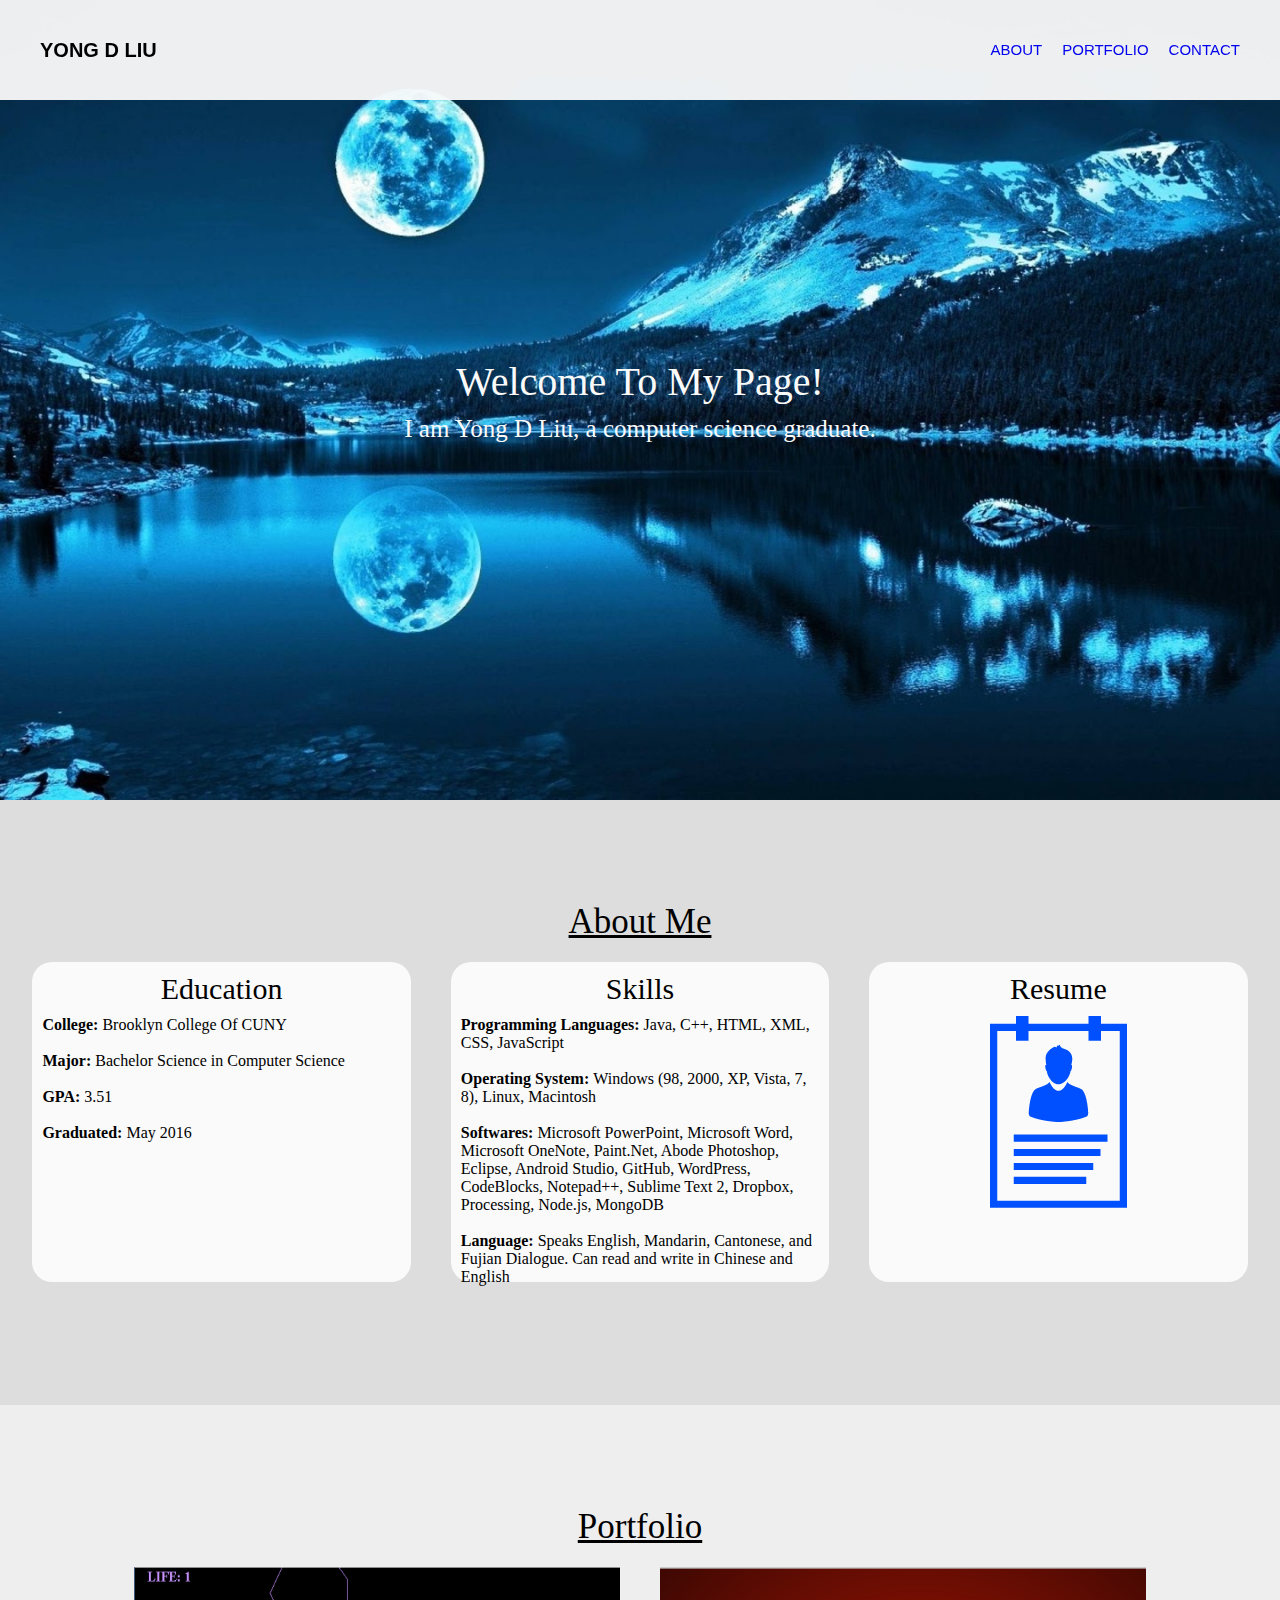
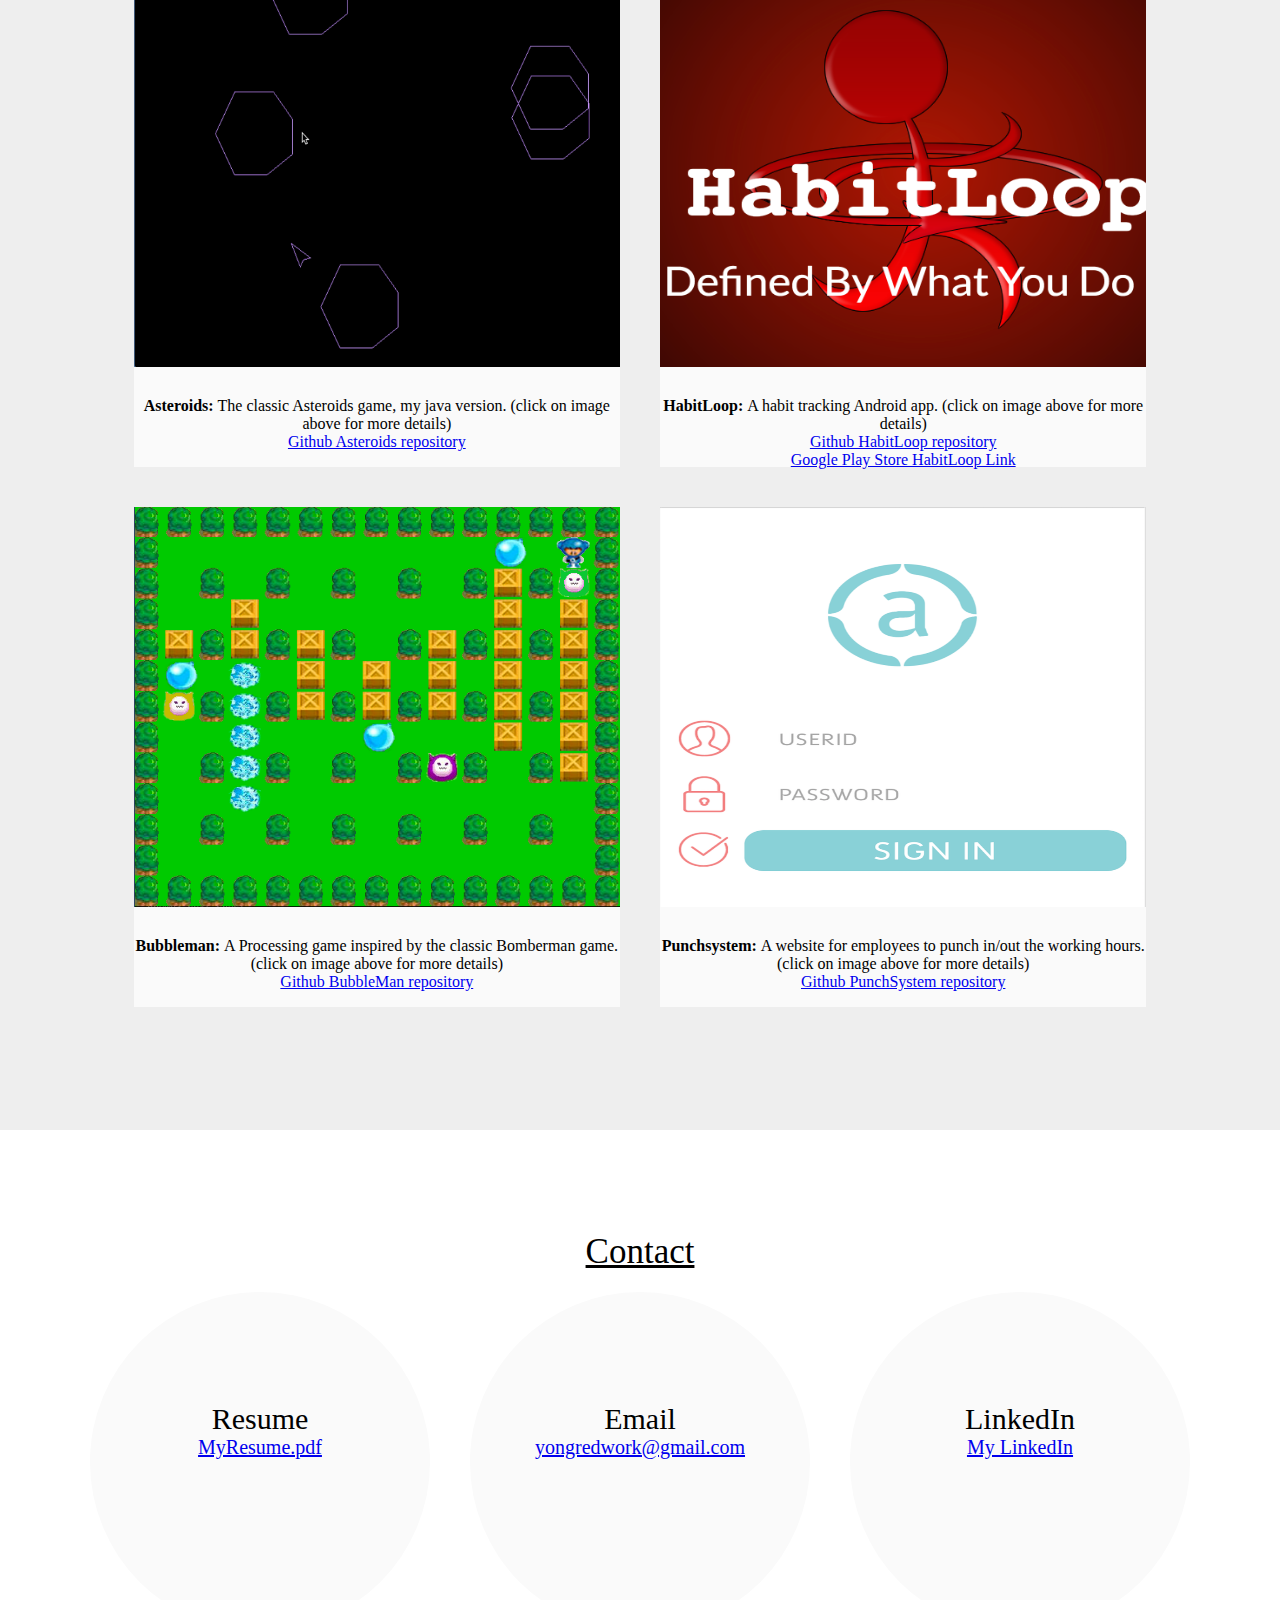
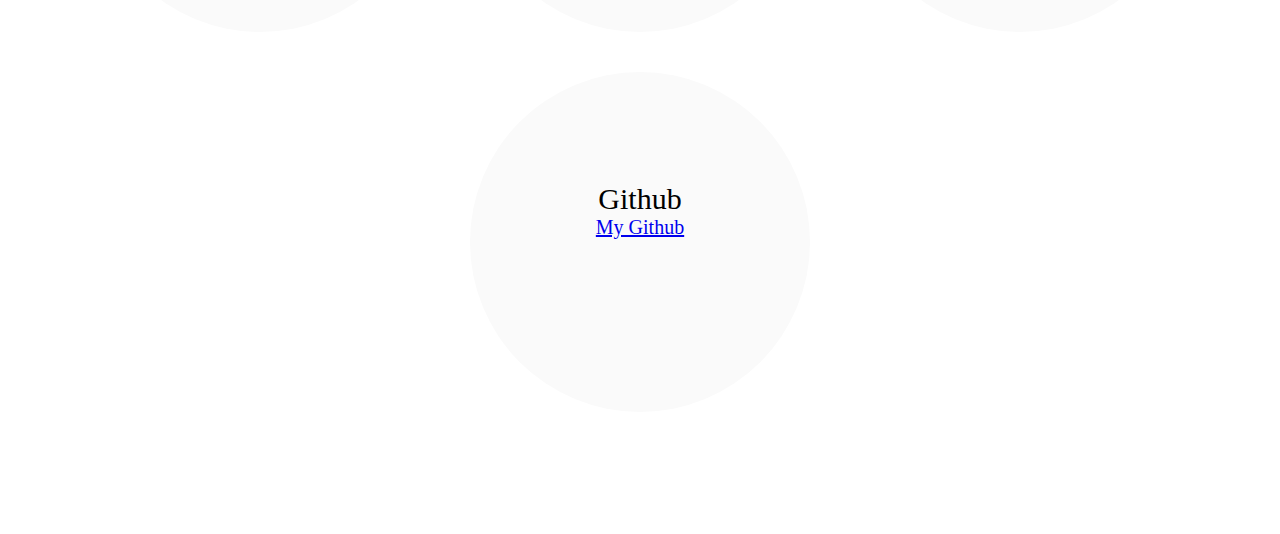
<file: index.htm>
<!DOCTYPE html>

<html><head><meta http-equiv="Content-Type" content="text/html; charset=UTF-8"><title></title><meta chrset="utf-8"><link rel="stylesheet" href="./blog_files/blogstyle.css"><link rel="stylesheet" href="./blog_files/blog.css"><script src="./blog_files/jquery-2.1.4.js"></script><style type="text/css"></style><script src="./blog_files/blog.js"></script><script src="./blog_files/blogToggle.js"></script><script src="./blog_files/blogModal.js"></script></head><body class="bgbody"><div class="main"><nav class="navigationBar"><div class="myName">Yong D Liu</div><div class="linksContainer"><a href="#about" class="aboutLink">About</a><a href="#portfolio" class="portfolioLink">Portfolio</a><a href="#contact" class="contactLink">Contact</a></div><div class="dropDown"><img src="./blog_files/nav.png" alt="navigation bars" class="dropBtn"></div></nav><div class="dropDownContent" style="display: none;"><a href="#about" class="aboutLink">About</a><a href="#portfolio" class="portfolioLink">Portfolio</a><a href="#contact" class="contactLink">Contact</a></div><div class="welcome"> <div class="textBar"><div class="headIntro">Welcome To My Page!</div><div class="bodyIntro">I am Yong D Liu, a computer science graduate. </div></div></div><div class="about"> <div class="header">About Me</div><div class="body"><div id="education" class="bodyElement"> <div class="title">Education</div><div class="content"> 
<strong>College: </strong> Brooklyn College Of CUNY <br><br> <strong>Major: </strong> Bachelor Science in Computer Science <br><br> <strong>GPA: </strong> 3.51 <br><br> <strong>Graduated: </strong> May 2016</div></div><div id="skills" class="bodyElement"> <div class="title">Skills</div><div class="content"> 
<strong>Programming Languages: </strong> Java, C++, HTML, XML, CSS, JavaScript <br><br> <strong>Operating System: </strong> Windows (98, 2000, XP, Vista, 7, 8), Linux, Macintosh <br><br> <strong>Softwares: </strong> Microsoft PowerPoint, Microsoft Word, Microsoft OneNote, Paint.Net, Abode Photoshop, Eclipse, Android Studio, GitHub, WordPress, CodeBlocks, Notepad++, Sublime Text 2, Dropbox, Processing, Node.js, MongoDB <br><br> <strong>Language: </strong> Speaks English, Mandarin, Cantonese, and Fujian Dialogue. Can read and write in Chinese and English </div></div><div id="resume" class="bodyElement"> <div class="title">Resume</div><div class="content"><a href="/res/YongDLiu_Resume.pdf" target="_blank"><img src="./blog_files/resume.png" alt="My Resume"></a></div></div></div></div><div class="portfolio"> <div class="header">Portfolio</div><div class="body"><div id="asteroidsDiv" class="bodyElement"><div id="asteroidsImg" class="image"></div><div class="description"> 
<strong>Asteroids: </strong> The classic Asteroids game, my java version. (click on image above for more details)<br> <a href="http://github.com/yongred/Asteroids" target="_blank">Github Asteroids repository</a></div></div><div id="habitloopDiv" class="bodyElement"><div id="habitloopImg" class="image"></div><div class="description"><strong>HabitLoop: </strong> A habit tracking Android app. (click on image above for more details) <br> <a href="http://github.com/yongred/HabitLoop" target="_blank">Github HabitLoop repository</a><br><a href="http://play.google.com/store/apps/details?id=com.yongliu.habitloop&amp;hl=en" target="_blank">Google Play Store HabitLoop Link</a></div></div><div id="bubblemanDiv" class="bodyElement"><div id="bubblemanImg" class="image"></div><div class="description"><strong>Bubbleman: </strong> A Processing game inspired by the classic Bomberman game. (click on image above for more details)<br> <a href="http://github.com/yongred/bubbleMan" target="_blank">Github BubbleMan repository</a></div></div><div id="punchsystemDiv" class="bodyElement"><div id="punchsystemImg" class="image"></div><div class="description"><strong>Punchsystem: </strong> A website for employees to punch in/out the working hours. (click on image above for more details)<br> <a href="http://github.com/nixh/punchsystem" target="_blank">Github PunchSystem repository</a></div></div><div id="asteroidsModal" class="modal" style="display: none;"><div class="modalContent"><span class="close">CLOSE</span><section class="display"><div id="asteroidsContain" class="container"><div style="display: none;" class="imgDiv"><img src="./blog_files/Asteroids1.png" alt="Asteroids1"></div><div class="imgDiv" style="display: none;"><img src="./blog_files/Asteroids2.png" alt="Asteroids2"></div><div class="imgDiv" style="display: none;"><img src="./blog_files/Asteroids3.png" alt="Asteroids3"></div><div class="imgDiv" style="display: none;"><img src="./blog_files/Asteroids4.png" alt="Asteroids4"></div><div class="imgDiv" style="display: inline-block;"><img src="./blog_files/Asteroids5.png" alt="Asteroids5"></div><div class="imgDiv" style="display: none;"><img src="./blog_files/Asteroids6.png" alt="Asteroids6"></div><div class="imgDiv" style="display: none;"><img src="./blog_files/Asteroids7.png" alt="Asteroids7"></div><div class="imgDiv" style="display: none;"><img src="./blog_files/Asteroids8.png" alt="Asteroids8"></div></div><button class="prev">Previous</button><button class="next">Next</button><div class="description"><strong>Asteroids: </strong> The main feature of the classic Asteroids Game is its game physics. First, the rotation of the ship when pressing the left or right key. It is done by using the rotation matrix. Second, when press the thrust key, the ship needs to accelerates, done by multiplying the percentage of the acceleration value to the current velocity. Thirdly, it needs to glide for a period of time after player release the thrust key. It is done by multiplying the deceleration percentage to the current velocity. When an asteroid hits by a bullet, it will become a smaller asteroid, and if hit the second time, it will be destroyed. Ship will have 3 lives, each time it gets destroyed, it will spawn at the center with a short invincible period.</div></section></div></div><div id="habitloopModal" class="modal" style="display: none;"><div class="modalContent"><span class="close">CLOSE</span><section class="display"><div id="habitloopContain" class="container"><div style="display: none;" class="imgDiv"><img src="./blog_files/habitloop1.png" alt="habitloop1"></div><div class="imgDiv" style="display: none;"><img src="./blog_files/habitloop2.png" alt="habitloop2"></div><div class="imgDiv" style="display: none;"><img src="./blog_files/habitloop3.png" alt="habitloop3"></div><div class="imgDiv" style="display: none;"><img src="./blog_files/habitloop4.png" alt="habitloop4"></div><div class="imgDiv" style="display: inline-block;"><img src="./blog_files/habitloop5.png" alt="habitloop5"></div><div class="imgDiv" style="display: none;"><img src="./blog_files/habitloop6.png" alt="habitloop6"></div><div class="imgDiv" style="display: none;"><img src="./blog_files/habitloop7.png" alt="habitloop7"></div><div class="imgDiv" style="display: none;"><img src="./blog_files/habitloop8.png" alt="habitloop8"></div></div><button class="prev">Previous</button><button class="next">Next</button><div class="description"><strong>HabitLoop: </strong> HabitLoop is an Android Application that keep track of the habit you want to develop. It uses a calendar to edit which days you completed that habit. It also have a graph to show you your progress through out the months and weeks. </div></section></div></div><div id="bubblemanModal" class="modal" style="display: none;"><div class="modalContent"><span class="close">CLOSE</span><section class="display"><div id="bubblemanContain" class="container"><div style="display: none;" class="imgDiv"><img src="./blog_files/bubbleman1.png" alt="bubbleman1"></div><div class="imgDiv" style="display: none;"><img src="./blog_files/bubbleman2.png" alt="bubbleman2"></div><div class="imgDiv" style="display: none;"><img src="./blog_files/bubbleman3.png" alt="bubbleman3"></div><div class="imgDiv" style="display: none;"><img src="./blog_files/bubbleman4.png" alt="bubbleman4"></div><div class="imgDiv" style="display: none;"><img src="./blog_files/bubbleman5.png" alt="bubbleman5"></div><div class="imgDiv" style="display: none;"><img src="./blog_files/bubbleman6.png" alt="bubbleman6"></div><div class="imgDiv" style="display: inline-block;"><img src="./blog_files/bubbleman7.png" alt="bubbleman7"></div><div class="imgDiv" style="display: none;"><img src="./blog_files/bubbleman8.png" alt="bubbleman8"></div><div class="imgDiv" style="display: none;"><img src="./blog_files/bubbleman9.png" alt="bubbleman9"></div><div class="imgDiv" style="display: none;"><img src="./blog_files/bubbleman10.png" alt="bubbleman10"></div></div><button class="prev">Previous</button><button class="next">Next</button><div class="description"><strong>BubbleMan: </strong> Similar to BomberMan, the main mechanic of the game is to drop bubbles to attack. Agents can drop bubbles on the ground, and it will explode after a peroid of time. If an agent is blasted when bubble exploded, that agent will be killed. If there is a chest blasted then that chest will blow up and have a chance to spawn an item. There are 2 types of items, one for the agent to be able to drop more bubbles, and the other one for the agent's bubbles to blast longer. There are 3 AIs controlled by computer to be your enemies. They will attack you if there is an open path to you, if not they will blow up the chests and get items. The AIs also able to avoid being blasted b calculating the save areas. I programmed the AIs using A* pathfinding algorithms. The player will win if all enemies are dead.</div></section></div></div><div id="punchsystemModal" class="modal" style="display: none;"><div class="modalContent"><span class="close">CLOSE</span><section class="display"><div id="punchsystemContain" class="container"><div style="display: none;" class="imgDiv"><img src="./blog_files/punchsystem1.png" alt="punchsystem1"></div><div class="imgDiv" style="display: none;"><img src="./blog_files/punchsystem2.png" alt="punchsystem2"></div><div class="imgDiv" style="display: none;"><img src="./blog_files/punchsystem3.png" alt="punchsystem3"></div><div class="imgDiv" style="display: none;"><img src="./blog_files/punchsystem4.png" alt="punchsystem4"></div><div class="imgDiv" style="display: none;"><img src="./blog_files/punchsystem5.png" alt="punchsystem5"></div><div class="imgDiv" style="display: none;"><img src="./blog_files/punchsystem6.png" alt="punchsystem6"></div><div class="imgDiv" style="display: inline-block;"><img src="./blog_files/punchsystem7.png" alt="punchsystem7"></div><div class="imgDiv" style="display: none;"><img src="./blog_files/punchsystem8.png" alt="punchsystem8"></div><div class="imgDiv" style="display: none;"><img src="./blog_files/punchsystem9.png" alt="punchsystem9"></div><div class="imgDiv" style="display: none;"><img src="./blog_files/punchsystem10.png" alt="punchsystem10"></div></div><button class="prev">Previous</button><button class="next">Next</button><div class="description"><strong>PunchSystem: </strong> PunchSystem is a Project I contributed to as an intern in <em>Future Intedu Center Inc. </em> It is a web software used in any company for the employees to clock in/out during the work hours. I am the Front End developer of this project. <br> My responsibilities were: Set up the basic structures of the websites using Jade template and html; Setup developing environment by installing Node.js, Express.js using npm package manager and installing MongoDB; Decorated the website according to the design using both pure CSS and Less.js; Developed the functionalities of the website using JavaScript and JQuery; Manipulated data transferred by the backend developers, handling JSON formed datas; Used Github for version control, make sure the front end and back end developments are at the same page.</div></section></div></div></div></div><div class="contact"> <div class="header">Contact</div><div class="body"><div id="resumeDiv" class="bodyElement"><div class="title">Resume</div><a href="/res/YongDLiu_Resume.pdf" target="_blank">MyResume.pdf</a></div><div id="emailDiv" class="bodyElement"><div class="title">Email</div><a href="mailto:yongredwork@gmail.com">yongredwork@gmail.com</a></div><div id="linkedInDiv" class="bodyElement"><div class="title">LinkedIn</div><a href="http://www.linkedin.com/in/yongdliu" target="_blank">My LinkedIn</a></div><div id="githubDiv" class="bodyElement"><div class="title">Github</div><a href="http://www.github.com/yongred" target="_blank">My Github</a></div></div></div></div></body></html>
</file>
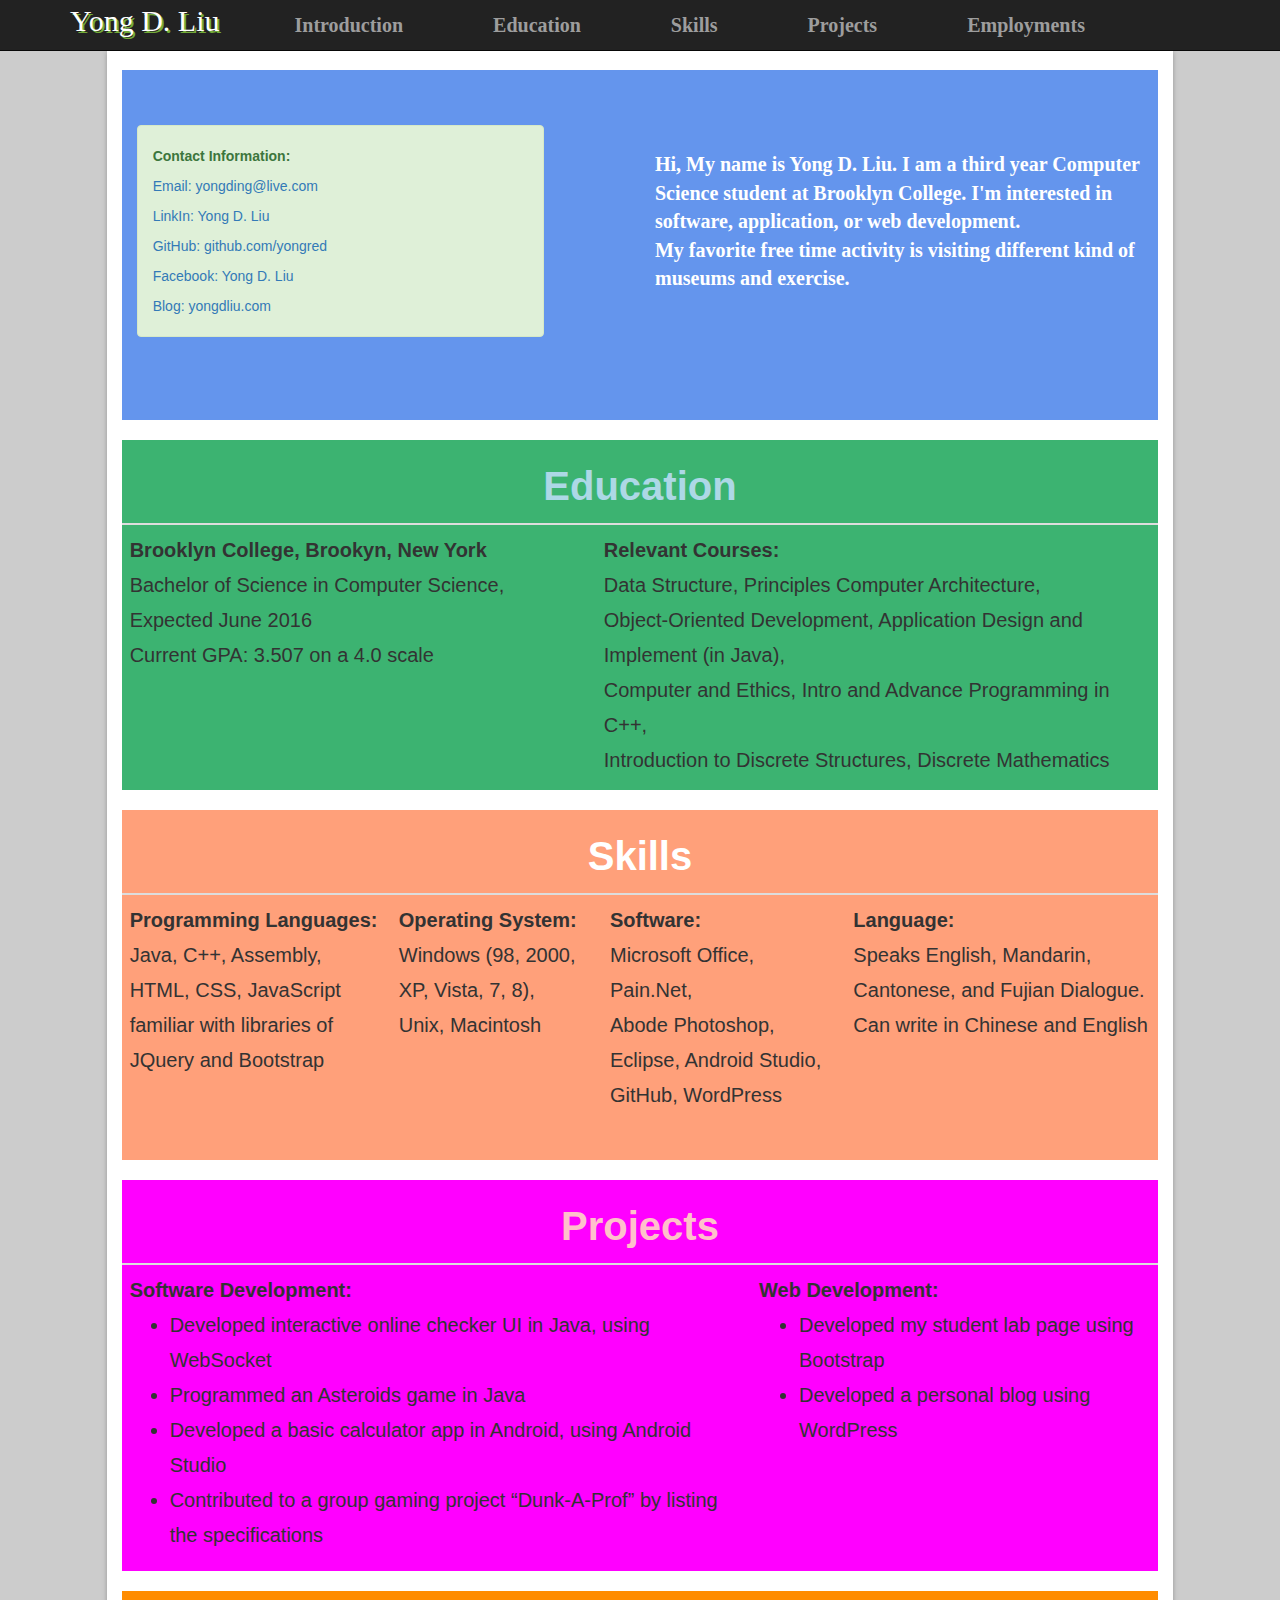
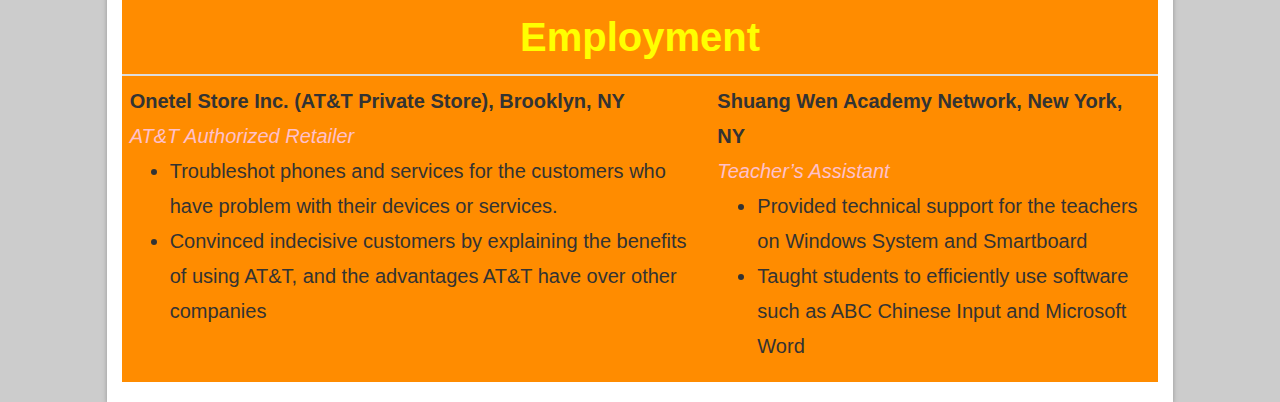
<file: index.html>
<html>
	<head>
		<meta charset="utf-8">
		<meta name="viewport" content="width=device-width, initial-scale=1">
		
		<style>
		#MyName{
			color:#ffffff;
			font-size:30px;
			margin-right: 30px;
			text-shadow: 2px 2px #73ab39;
			font-family: "Times New Roman";
		}
		
		.navItem{
			font-family: "Times New Roman";
			margin-right:30px;
			margin-left:30px;
			font-size:20px;
			font-weight: bold;
		}
		
		.navItem:hover{
			box-shadow:5px 5px 5px  #777;
			transform: scale(1.5,1.5);
			cursor:pointer;
		}

		
		#theBody{
			background-color:#cccccc;
			background-position:left top;
			min-height:420px;
			width:100%
		}
		#main{
			margin-top:50px;
			background-color:#ffffff;
			box-shadow:0 2px 5px 0 rgba(0,0,0,.26);
		}

		.grid{
			margin-top:20px;
			background-color:#FFFFFF;
			min-height:350px;
			text-align:center;
			background-size: 100% 400px;
			background-repeat: no-repeat;
			padding-top:10px;
		}
		
		.grid .gridLeft{
			margin:0 auto;
			min-height:250px;
		}

		.grid .gridRight{
			margin:0 auto;
			min-height:250px;

			display:inline-block;
			vertical-align:top;
		}
		
		.grid .gridRight div{
			padding-top:70px;
			color:#ffffff; 
			font-size:20px;
			font-family:"Montserrat";
			font-weight:bold;
			text-align:left;
		}
		
		.contact{
			text-align: left;
			margin-top:45px;
			line-height:30px;
		}
		
		#eduHead{
			font-size:40px;
			color:lightBlue;
		}
		
		#eduBody td{
			line-height:35px;
			font-size:20px;
		}
		
		#skillHead{
			font-size:40px;
			color:white;
		}
		
		#skillBody td{
			line-height:35px;
			font-size:20px;
		}
		
		#projHead{
			font-size:40px;
			color:pink;
		}
		
		#projBody td{
			line-height:35px;
			font-size:20px;
		}
		
		#empHead{
			font-size:40px;
			color:yellow;
		}
		
		#empbody td{
			line-height:35px;
			font-size:20px;
		}
		</style>
		
		<link rel="stylesheet" href="https://maxcdn.bootstrapcdn.com/bootstrap/3.2.0/css/bootstrap.min.css">
		<script src="http://code.jquery.com/jquery-2.1.1.min.js"></script>
		<script src="https://maxcdn.bootstrapcdn.com/bootstrap/3.2.0/js/bootstrap.min.js"></script>
	</head>
	
	<body>
		<nav class= "navbar navbar-inverse navbar-fixed-top">
			<div class= "container">
			
				<div class= "navbar-header">
					<button type="button" class="navbar-toggle collapsed" data-toggle="collapse" data-target="#NavBar">
						<span class="sr-only">Toggle navigation</span>
						<span class="icon-bar"></span>
						<span class="icon-bar"></span>
						<span class="icon-bar"></span>
					</button>
					<div id="MyName">Yong D. Liu</div>
				</div>
				
				<div class= "collapse navbar-collapse" id= "NavBar">
					<ul class="nav navbar-nav">
						<li><a class="navItem" href="#">Introduction</a></li>
						<li><a class="navItem" href="#">Education</a></li>
						<li><a class="navItem" href="#">Skills</a></li>
						<li><a class="navItem" href="#">Projects</a></li>
						<li><a class="navItem" href="#">Employments</a></li>
					</ul>
				</div>
				
			</div> <!-- nav container end-->
		</nav>
		
		<div id= "theBody">
			<div id = "main" class ="col-md-10 col-md-offset-1">
				<div class= "grid" style="background-color:CornflowerBlue"> <!-- intro-->
					<div class = "gridLeft col-md-6">
						<div class= "contact col-md-10 alert alert-success" role="alert">
							<strong>Contact Information: </strong> <br>
							<a href= "mailto:yongding@live.com"> Email: yongding@live.com </a><br>
							<a href="https://www.linkedin.com/profile/view?id=42601328">LinkIn: Yong D. Liu</a> <br>
							<a href= "https://github.com/yongred"> GitHub: github.com/yongred </a><br>
							<a href= "https://www.facebook.com/yongdingliu"> Facebook: Yong D. Liu</a><br>
							<a href="http://yongdliu.com"> Blog: yongdliu.com</a><br>
						</div>
					</div>
					<div class = "gridRight col-md-6">
						<div>
						Hi, My name is Yong D. Liu. I am a third year Computer Science student at Brooklyn College. I'm interested in software, application, or web development. <br>
						My favorite free time activity is visiting different kind of museums and exercise.
						</div>
					</div>
				</div> <!-- end intro-->
				
				<div class='grid' style="background-color:MediumSeaGreen">
					<table class="table">
						<thead id= "eduHead"> 
							<tr>
								<th colspan="2" style="text-align:center">Education</th> 
							</tr>
						</thead>
						
						<tbody id= "eduBody">
							<tr>
								<td>
								<strong>Brooklyn College, Brookyn, New York </strong> <br>
								Bachelor of Science in Computer Science, Expected June 2016 <br>
								Current GPA: 3.507 on a 4.0 scale
								</td>
								<td>
									<strong>Relevant Courses:</strong><br>
									Data Structure, Principles Computer Architecture,<br>
									Object-Oriented Development, Application Design and Implement (in Java),<br>
									Computer and Ethics, Intro and Advance Programming in C++,<br> Introduction to Discrete Structures, Discrete Mathematics

								</td>
							</tr>
							
						</tbody>
					</table>
                </div>
				
				<div class='grid' style="background-color:LightSalmon">
					<table class="table">
						<thead id= "skillHead"> 
							<tr>
								<th colspan="4" style="text-align:center">Skills</th> 
							</tr>
						</thead>
						
						<tbody id= "skillBody">
							<tr>
								<td>
								<strong>Programming Languages:  </strong> <br>
								Java, C++, Assembly,  <br>
								HTML, CSS, JavaScript <br>
								familiar with libraries of JQuery and Bootstrap <br>
								</td>
								<td>
									<strong>Operating System:</strong><br>
									Windows (98, 2000, XP, Vista, 7, 8),<br> Unix, Macintosh
								</td>
								<td>
									<strong>Software:</strong><br>
									Microsoft Office, Pain.Net, <br>Abode Photoshop, Eclipse, Android Studio, <br>
									GitHub, WordPress
								</td>
								<td>
									<strong>Language:</strong><br>
									Speaks English, Mandarin, Cantonese, and Fujian Dialogue.<br> Can write in Chinese and English
								</td>
							</tr>
							
						</tbody>
					</table>
                </div>
				
				<div class='grid' style="background-color:Fuchsia">
					<table class="table">
						<thead id= "projHead"> 
							<tr>
								<th colspan="2" style="text-align:center">Projects</th> 
							</tr>
						</thead>
						
						<tbody id= "projBody">
							<tr>
								<td>
								<strong>Software Development:  </strong> 
								<ul>
								<li>Developed interactive online checker UI in Java, using WebSocket  </li>
								<li>Programmed an Asteroids game in Java</li>
								<li>Developed a basic calculator app in Android, using Android Studio </li>
								<li>Contributed to a group gaming project “Dunk-A-Prof” by listing the specifications </li>
								</td>
								<td>
									<strong>Web Development:</strong>
									<ul>
									<li>Developed my student lab page using Bootstrap</li>
									<li>Developed a personal blog using WordPress</li>
								</td>
							</tr>
							
						</tbody>
					</table>
                </div>
				
				<div class='grid' style="background-color:DarkOrange">
					<table class="table">
						<thead id= "empHead"> 
							<tr>
								<th colspan="2" style="text-align:center">Employment</th> 
							</tr>
						</thead>
						
						<tbody id= "empBody">
							<tr>
								<td>
								<strong>Onetel Store Inc. (AT&T Private Store), Brooklyn, NY</strong> <br>
								<em style="color:pink">AT&T Authorized Retailer</em>
								<ul>
								<li>Troubleshot phones and services for the customers who have problem with their devices or services. </li>
								<li>Convinced indecisive customers by explaining the benefits of using AT&T, and the advantages AT&T have over other companies</li>
								</td>
								<td>
									<strong>Shuang Wen Academy Network, New York, NY</strong><br>
									<em style="color:pink">Teacher’s Assistant</em>
									<ul>
									<li>
									Provided technical support for the teachers on Windows System and Smartboard</li>
									<li>Taught students to efficiently use software such as ABC Chinese Input and Microsoft Word</li>
								</td>
							</tr>
							
						</tbody>
					</table>
                </div>
			</div> <!-- end main-->
		</div> <!-- end theBody-->
		
		<script>
		$("#theBody").height($("html,body").height());
		$(".navItem").each(function(e){
			var item=$(".grid")[e];
			var top= $(item).offset().top-70;
			
			$(this).on({
				//event.stopPropagation(); 
				mouseenter: function(){
					$(item).fadeTo(200,0.5,function(){$(item).fadeTo(200,1)});
				},
				click: function(){
					$("html,body").animate({"scrollTop":top});
				}
			});

		});

		</script>
		
	</body>
</html>
</file>
<file: blog_files/blogstyle.css>
body {
	margin: 0;
  	padding: 0;
  	height: 100%;
  	min-height: 100%;
}
</file>
<file: blog_files/blog.css>
.main{
	width: 100%;
	height: 100%;
	

}

.header{
	font-size: 35px;
	text-decoration: underline;
	
	
}

/* navBar */

.main nav.navigationBar{
	position: fixed;
	top: 0;
	left: 0;
	width: 100%;
	z-index: 1;
	background-color: rgba(250, 250, 250, .95);
	height: 100px;
	line-height: 30px;
	font-family: 'Montserrat', sans-serif;
	text-transform: uppercase;
	font-size: 15px;

}

.main nav.navigationBar .myName{
	float: left;
	margin-left: 40px;
	font-size: 20px;
	font-weight: 600;
	position: relative;
  	top: 50%;
  	transform: translateY(-50%);
}

.main nav.navigationBar .linksContainer{
	float: right;
	margin-right: 20px;
	position: relative;
  	top: 50%;
  	transform: translateY(-50%);
}

.main nav.navigationBar .linksContainer a{

	text-decoration: none;
	margin-right: 20px;
}

/* visited link */
a:visited {
	color: black;
}

/* mouse over link */
a:hover {
   text-decoration: underline;
   background-color: #05375A;
}

/* selected link */
a:active {
    color: #0000FF;
}

.main nav.navigationBar .dropDown{
	display: none;
}

@media screen and (max-width: 1000px){
	.main nav.navigationBar .dropDown{
		position: relative;
		display: inline-block;
		float: right;
		margin-right: 20px;
		height: 100%;
		width: 20%;
		text-align: center;
		
	}

	.main nav.navigationBar .dropDown .dropBtn{
		width: 40px;
		cursor: pointer;
		vertical-align: middle;
		position: relative;
  		top: 50%;
  		transform: translateY(-50%);
	}

	.main .dropDownContent{
		margin-top: 100px;
		position: fixed;
		background-color: #fafafa;
		width: 100%;
	}

	.main nav.navigationBar .dropDown:hover{
		background-color: #05375A;
		cursor: pointer;
	}

	/*
	.main nav.navigationBar .dropDown:hover .dropDownContent{
		display: block;
	}
	*/
	.main .dropDownContent a{
		display: block;
		text-decoration: none;
		min-height: 70px;
		width: 100%;
	}

	.main .dropDownContent a:hover{
		background-color: #05375A;
	}

	
	.main nav.navigationBar .linksContainer{
		display: none;
	}
}

/* welcome */

.main .welcome{
	width: 100%;
	height: 800px;
	background-image: url("../images/wallpaper_blue.jpg");
	background-size:cover;                     
    background-repeat:   no-repeat;
    text-align: center;
}

.main .welcome .textBar{
	position: relative;
  	top: 50%;
  	transform: translateY(-50%);
	color: #fafafa;

}

.main .welcome .textBar .headIntro{
	font-size: 40px;
	margin-bottom: 10px;
}

.main .welcome .textBar .bodyIntro{
	font-size: 25px;
}

/* about */

.main .about{
	width: 100%;
	padding-top: 8%;
	padding-bottom: 8%;
	background-color: #dddddd; 
	text-align: center;
	
}

.main .about .body {
	
	display:block;
	overflow:auto;
}

.main .about .body .bodyElement{
	width: 28%;
	height: 300px;
	display: inline-block;
	vertical-align:top;
	margin: 20px; 
	background-color: #fafafa;
	padding: 10px;
	border-radius: 20px;
	
}

.main .about .body .bodyElement .title{
	font-size: 30px;
	text-align: center;
}

.main .about .body .bodyElement .content{
	text-align: left;
	margin-top: 10px;
}

.main .about .body #resume .content{
	text-align: center;
}

@media screen and (max-width: 1150px){
	.main .about .body .bodyElement{
		width: 40%;
	}
}

@media screen and (max-width: 1000px){
	.main .about .body .bodyElement{
		width: 80%;
		height: 500px;
	}
	.main .about .body .bodyElement .content{
		margin-top: 50px;
  		font-size: 25px;
	}
	.main .about .body .bodyElement .title{
		margin-top: 20px;		
	}
	.main .about .body #resume .content img{
		width: 200px;
		height: 300px;
	}
}


/* portfolio */
.main .portfolio{
	width: 100%;
	padding-top: 8%;
	padding-bottom: 8%;
	background-color: #eeeeee; 
	text-align: center;
}

.main .portfolio .header{

}

.main .portfolio .body{
	
	display:block;
	overflow:auto;
}

.main .portfolio .body .bodyElement{
	width: 38%;
	height: 500px;
	display: inline-block;
	vertical-align:top;
	margin: 20px; 
	background-color: #fafafa;
}

@media screen and (max-width: 1000px){
	.main .portfolio .body .bodyElement{
		width: 90%;
		height: 1000px;

	}

	.main .portfolio .body .bodyElement .description{
		font-size: 35px;
	}
}

.main .portfolio .body .bodyElement .image{
	width: 100%;
	height: 80%;
	background-size: 100% 100%;
}

.main .portfolio .body .bodyElement .image:hover{
	opacity: 0.7;
	box-shadow: 10px 10px 5px #888888; 
	cursor: pointer;
}

#asteroidsDiv .image{
	
	background-image: url("../images/asteroids_cover.png");
}

#habitloopDiv .image{
	background-image: url("../images/habitloop_cover.png");
}

#bubblemanDiv .image{
	background-image: url("../images/bubbleman_cover.png");
}

#punchsystemDiv .image{
	background-image: url("../images/punchsystem_cover.png");
}

.main .portfolio .body .bodyElement .description{
	margin-top: 30px;
}

.main .portfolio .body .modal{
	/*display: none;/* Hidden by default */
    position: fixed; /* Stay in place */
    z-index: 2; /* Sit on top */
    padding-top: 20px; /* Location of the box */
    left: 0;
    top: 0;
    width: 100%; /* Full width */
    height: 100%;
    background-color: rgba(0,0,0,0.4);

}

.main .portfolio .body .modal .modalContent{
	background-color: #fefefe;
    margin: auto;
    padding: 20px;
    width: 90%;
    height: 90%;
    overflow: auto;
}

.main .portfolio .body .modal .modalContent span.close{

}

.close {
    color: #aaaaaa;
    float: right;
    font-size: 28px;
    font-weight: bold;
}

.close:hover,
.close:focus {
    color: #000;
    text-decoration: none;
    cursor: pointer;
}

.main .portfolio .body .modal .modalContent section.display{

}

.main .portfolio .body .modal .modalContent section.display button{
	font-size: 30px;
	margin: 10px;
}

.main .portfolio .body .modal .modalContent section.display .next{
	
}

.main .portfolio .body .modal .modalContent section.display .prev{
}

.main .portfolio .body .modal .modalContent section.display .container{
	max-width: 400px;
  background-color: black;
  margin: 0 auto;
  text-align: center;
  position: relative;
}

.main .portfolio .body .modal .modalContent section.display .container .imgDiv{
	background-color: white;
  width: 100%;
  height: 100%;
  display: inline-block;
  display: none;
}

.main .portfolio .body .modal .modalContent section.display .container .imgDiv img{
	width: 100%;
	max-height: 500px;
} 

.main .portfolio .body .modal .modalContent section.display .description{
	
	margin-top: 20px;
}


/* contact */
.main .contact{
	width: 100%;
	padding-top: 8%;
	padding-bottom: 8%;
	
	text-align: center;
}

.main .contact .body{
	
	display:block;
	overflow:auto;
}

.main .contact .body .bodyElement{
	border-radius: 50%;
	width: 300px;
	height: 300px;
	display: inline-block;
	vertical-align:top;
	margin: 20px; 
	background-color: #fafafa;
	padding: 20px;

}
.main .contact .body .bodyElement .title{
	margin-top: 30%;
}
.main .contact .body .bodyElement a{
	font-size: 20px;
	
}


@media screen and (max-width: 1000px){
	.main .contact .body .bodyElement{
		

	}
}

.main .contact .body .bodyElement .title{
	font-size: 30px;
	text-align: center;
}
</file>
